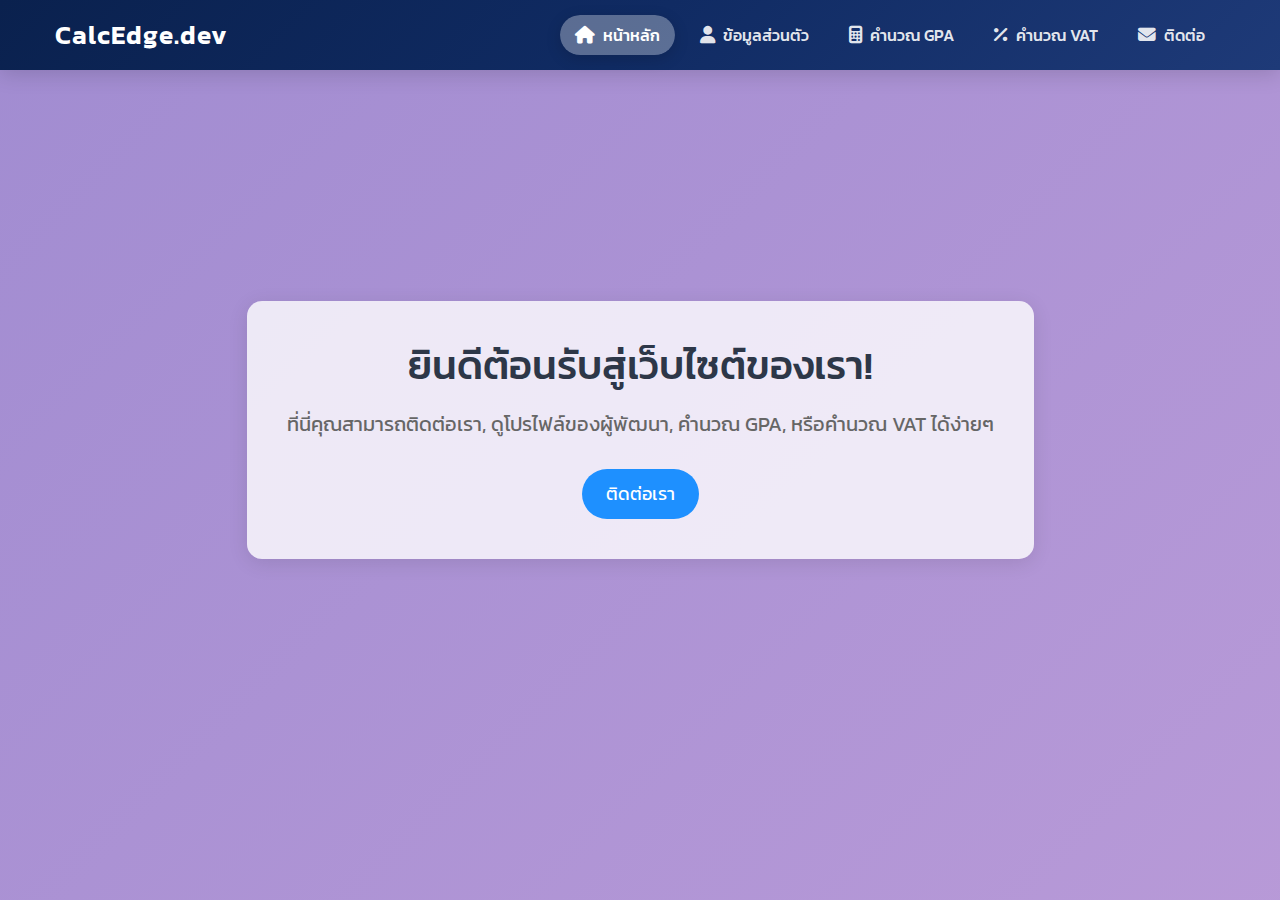
<file: index.html>
<!DOCTYPE html>
<html lang="th">

<head>
  <meta charset="UTF-8">
  <meta name="viewport" content="width=device-width, initial-scale=1.0">
  <title>ยินดีต้อนรับ</title>
  <!-- Bootstrap CSS -->
  <link href="https://cdn.jsdelivr.net/npm/bootstrap@5.3.0-alpha1/dist/css/bootstrap.min.css" rel="stylesheet">
  <!-- Font -->
  <link href="https://fonts.googleapis.com/css2?family=Kanit:wght@300;400;600&display=swap" rel="stylesheet">
  <!-- Font Awesome -->
  <link rel="stylesheet" href="https://cdnjs.cloudflare.com/ajax/libs/font-awesome/6.4.0/css/all.min.css">
  <link rel="stylesheet" href="css/css_index.css">

</head>

<body>
  <nav class="modern-navbar">
    <div class="navbar-container">
      <a href="index.html" class="navbar-brand">CalcEdge.dev</a>

      <button class="hamburger">
        <span class="bar"></span>
        <span class="bar"></span>
        <span class="bar"></span>
      </button>

      <ul class="nav-menu">
        <li class="nav-item">
          <a href="index.html" class="nav-link active">
            <i class="fas fa-home"></i>หน้าหลัก
          </a>
        </li>
        <li class="nav-item">
          <a href="profile.html" class="nav-link">
            <i class="fas fa-user"></i>ข้อมูลส่วนตัว
          </a>
        </li>
        <li class="nav-item">
          <a href="gpa.html" class="nav-link">
            <i class="fas fa-calculator"></i>คำนวณ GPA
          </a>
        </li>
        <li class="nav-item">
          <a href="vat.html" class="nav-link">
            <i class="fas fa-percent"></i>คำนวณ VAT
          </a>
        </li>
        <li class="nav-item">
          <a href="contact.html" class="nav-link">
            <i class="fas fa-envelope"></i>ติดต่อ
          </a>
        </li>
      </ul>
    </div>
  </nav>



  <div class="container d-flex justify-content-center align-items-center" style="min-height: 80vh;">
    <div class="welcome-content text-center">
      <h1>ยินดีต้อนรับสู่เว็บไซต์ของเรา!</h1>
      <p id="welcomeMessage">ที่นี่คุณสามารถติดต่อเรา, ดูโปรไฟล์ของผู้พัฒนา, คำนวณ GPA, หรือคำนวณ VAT ได้ง่ายๆ</p>
      <a href="contact.html" class="btn-main">ติดต่อเรา</a>
    </div>
  </div>
  <p id="loginTimeDisplay"></p>



  <!-- Modal สำหรับแจ้งเตือนทั่วไป -->
  <div class="modal fade" id="alertModal" tabindex="-1" aria-labelledby="alertModalLabel" aria-hidden="true">
    <div class="modal-dialog modal-dialog-centered">
      <div class="modal-content">
        <div class="modal-header">
          <h5 class="modal-title" id="modalTitle">แจ้งเตือน</h5>
          <button type="button" class="btn-close" data-bs-dismiss="modal" aria-label="Close"></button>
        </div>
        <div class="modal-body" id="modalBody">
        </div>
        <div class="modal-footer">
          <button type="button" class="btn btn-secondary" data-bs-dismiss="modal">ปิด</button>
        </div>
      </div>
    </div>
  </div>

  <script src="https://cdn.jsdelivr.net/npm/bootstrap@5.3.0-alpha1/dist/js/bootstrap.bundle.min.js"></script>
  <script>
    // สคริปต์ของ Hamburger Menu
    const hamburger = document.querySelector('.hamburger');
    const navMenu = document.querySelector('.nav-menu');

    hamburger.addEventListener('click', () => {
      hamburger.classList.toggle('active');
      navMenu.classList.toggle('active');
    });

    // ปิดเมนู
    document.querySelectorAll('.nav-link').forEach(link => {
      link.addEventListener('click', () => {
        hamburger.classList.remove('active');
        navMenu.classList.remove('active');
      });
    });
  </script>

</body>

</html>
</file>
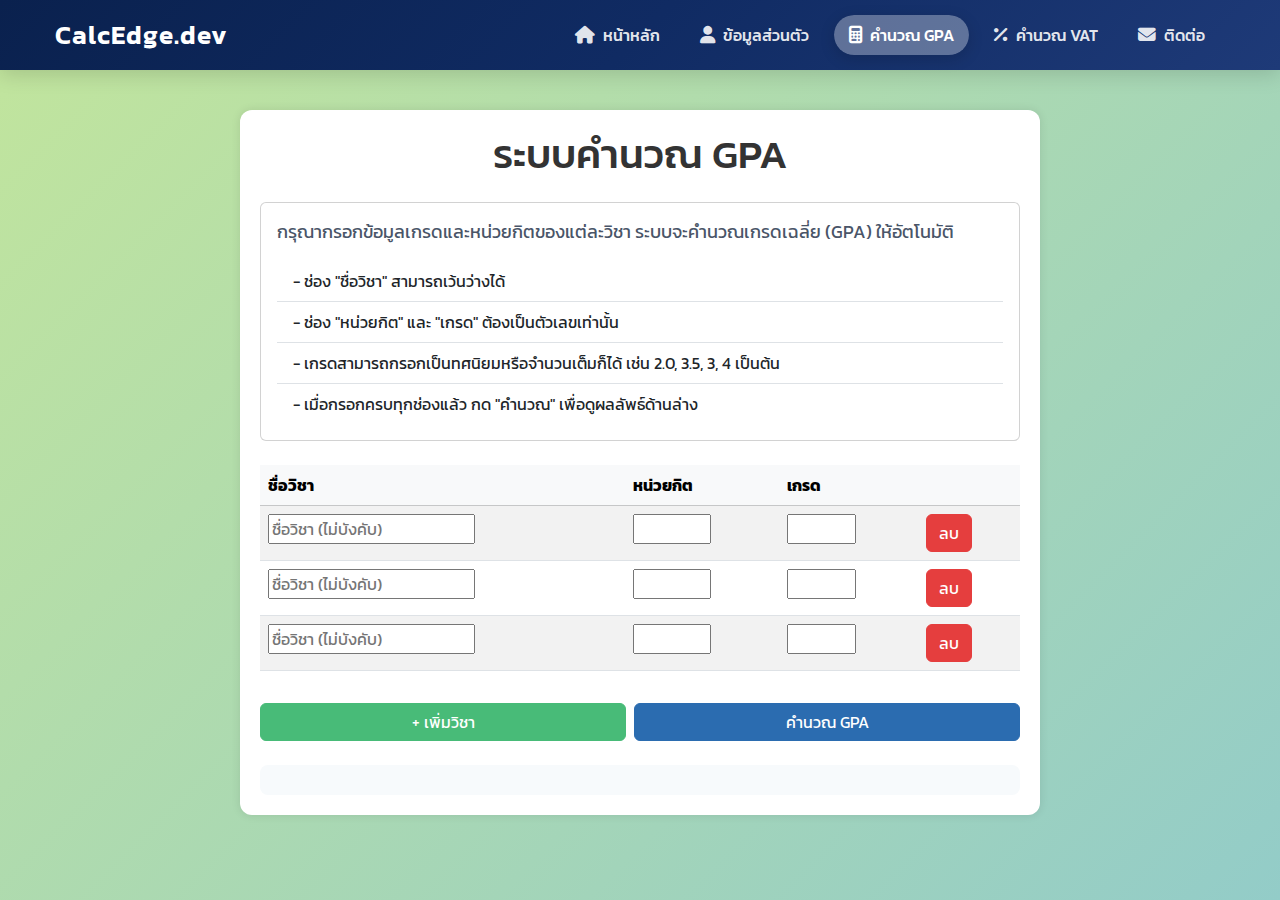
<file: gpa.html>
<!DOCTYPE html>
<html lang="th">
<head>
  <meta charset="UTF-8">
  <meta name="viewport" content="width=device-width, initial-scale=1.0">
  <title>คำนวณ GPA</title>
  <!-- Bootstrap CSS -->
  <link href="https://cdn.jsdelivr.net/npm/bootstrap@5.3.0-alpha1/dist/css/bootstrap.min.css" rel="stylesheet">
  <!-- Font -->
  <link href="https://fonts.googleapis.com/css2?family=Kanit:wght@300;400;600&display=swap" rel="stylesheet">
  <!-- Font Awesome -->
  <link rel="stylesheet" href="https://cdnjs.cloudflare.com/ajax/libs/font-awesome/6.4.0/css/all.min.css">
  <link rel="stylesheet" href="css/css_gpa.css">
</head>
<body>
  <nav class="modern-navbar">
    <div class="navbar-container">
      <a href="index.html" class="navbar-brand">CalcEdge.dev</a>
      
      <button class="hamburger">
        <span class="bar"></span>
        <span class="bar"></span>
        <span class="bar"></span>
      </button>
      
      <ul class="nav-menu">
        <li class="nav-item">
          <a href="index.html" class="nav-link">
            <i class="fas fa-home"></i>หน้าหลัก
          </a>
        </li>
        <li class="nav-item">
          <a href="profile.html" class="nav-link">
            <i class="fas fa-user"></i>ข้อมูลส่วนตัว
          </a>
        </li>
        <li class="nav-item">
          <a href="gpa.html" class="nav-link active">
            <i class="fas fa-calculator"></i>คำนวณ GPA
          </a>
        </li>
        <li class="nav-item">
          <a href="vat.html" class="nav-link">
            <i class="fas fa-percent"></i>คำนวณ VAT
          </a>
        </li>
        <li class="nav-item">
          <a href="contact.html" class="nav-link">
            <i class="fas fa-envelope"></i>ติดต่อ
          </a>
        </li>
      </ul>
    </div>
  </nav>

  <div class="container my-4">
    <div class="container-content">
      <h1 class="text-center mb-4">ระบบคำนวณ GPA</h1>
      
      <div class="card mb-4">
        <div class="card-body">
          <p class="card-text" style="font-size: 1.1em; color: #4a5568;">
            กรุณากรอกข้อมูลเกรดและหน่วยกิตของแต่ละวิชา ระบบจะคำนวณเกรดเฉลี่ย (GPA) ให้อัตโนมัติ
          </p>
          <ul class="list-group list-group-flush">
            <li class="list-group-item">- ช่อง "ชื่อวิชา" สามารถเว้นว่างได้</li>
            <li class="list-group-item">- ช่อง "หน่วยกิต" และ "เกรด" ต้องเป็นตัวเลขเท่านั้น</li>
            <li class="list-group-item">- เกรดสามารถกรอกเป็นทศนิยมหรือจำนวนเต็มก็ได้ เช่น 2.0, 3.5, 3, 4 เป็นต้น</li>
            <li class="list-group-item">- เมื่อกรอกครบทุกช่องแล้ว กด "คำนวณ" เพื่อดูผลลัพธ์ด้านล่าง</li>
          </ul>
        </div>
      </div>

      <form id="gpaForm">
        <div class="table-responsive">
          <table class="table table-striped" id="gradeTable">
            <thead class="table-light">
              <tr>
                <th>ชื่อวิชา</th>
                <th>หน่วยกิต</th>
                <th>เกรด</th>
                <th></th>
              </tr>
            </thead>
            <tbody id="tableBody">
            </tbody>
          </table>
        </div>

        <div class="d-flex gap-2 mt-3">
          <button type="button" id="addRow" class="btn btn-add text-white flex-grow-1">+ เพิ่มวิชา</button>
          <button type="submit" class="btn btn-calculate text-white flex-grow-1">คำนวณ GPA</button>
        </div>
      </form>

      <div id="result" class="mt-4"></div>
    </div>
  </div>
  <script src="https://cdn.jsdelivr.net/npm/bootstrap@5.3.0-alpha1/dist/js/bootstrap.bundle.min.js"></script>
  <script>
    // สคริปต์ของ Hamburger Menu
    const hamburger = document.querySelector('.hamburger');
    const navMenu = document.querySelector('.nav-menu');
    
    hamburger.addEventListener('click', () => {
      hamburger.classList.toggle('active');
      navMenu.classList.toggle('active');
    });
    
    // ปิดเมนู
    document.querySelectorAll('.nav-link').forEach(link => {
      link.addEventListener('click', () => {
        hamburger.classList.remove('active');
        navMenu.classList.remove('active');
      });
    });
  </script>
  <script src="JS/JS_gpa.js"></script>
</body>
</html>
</file>
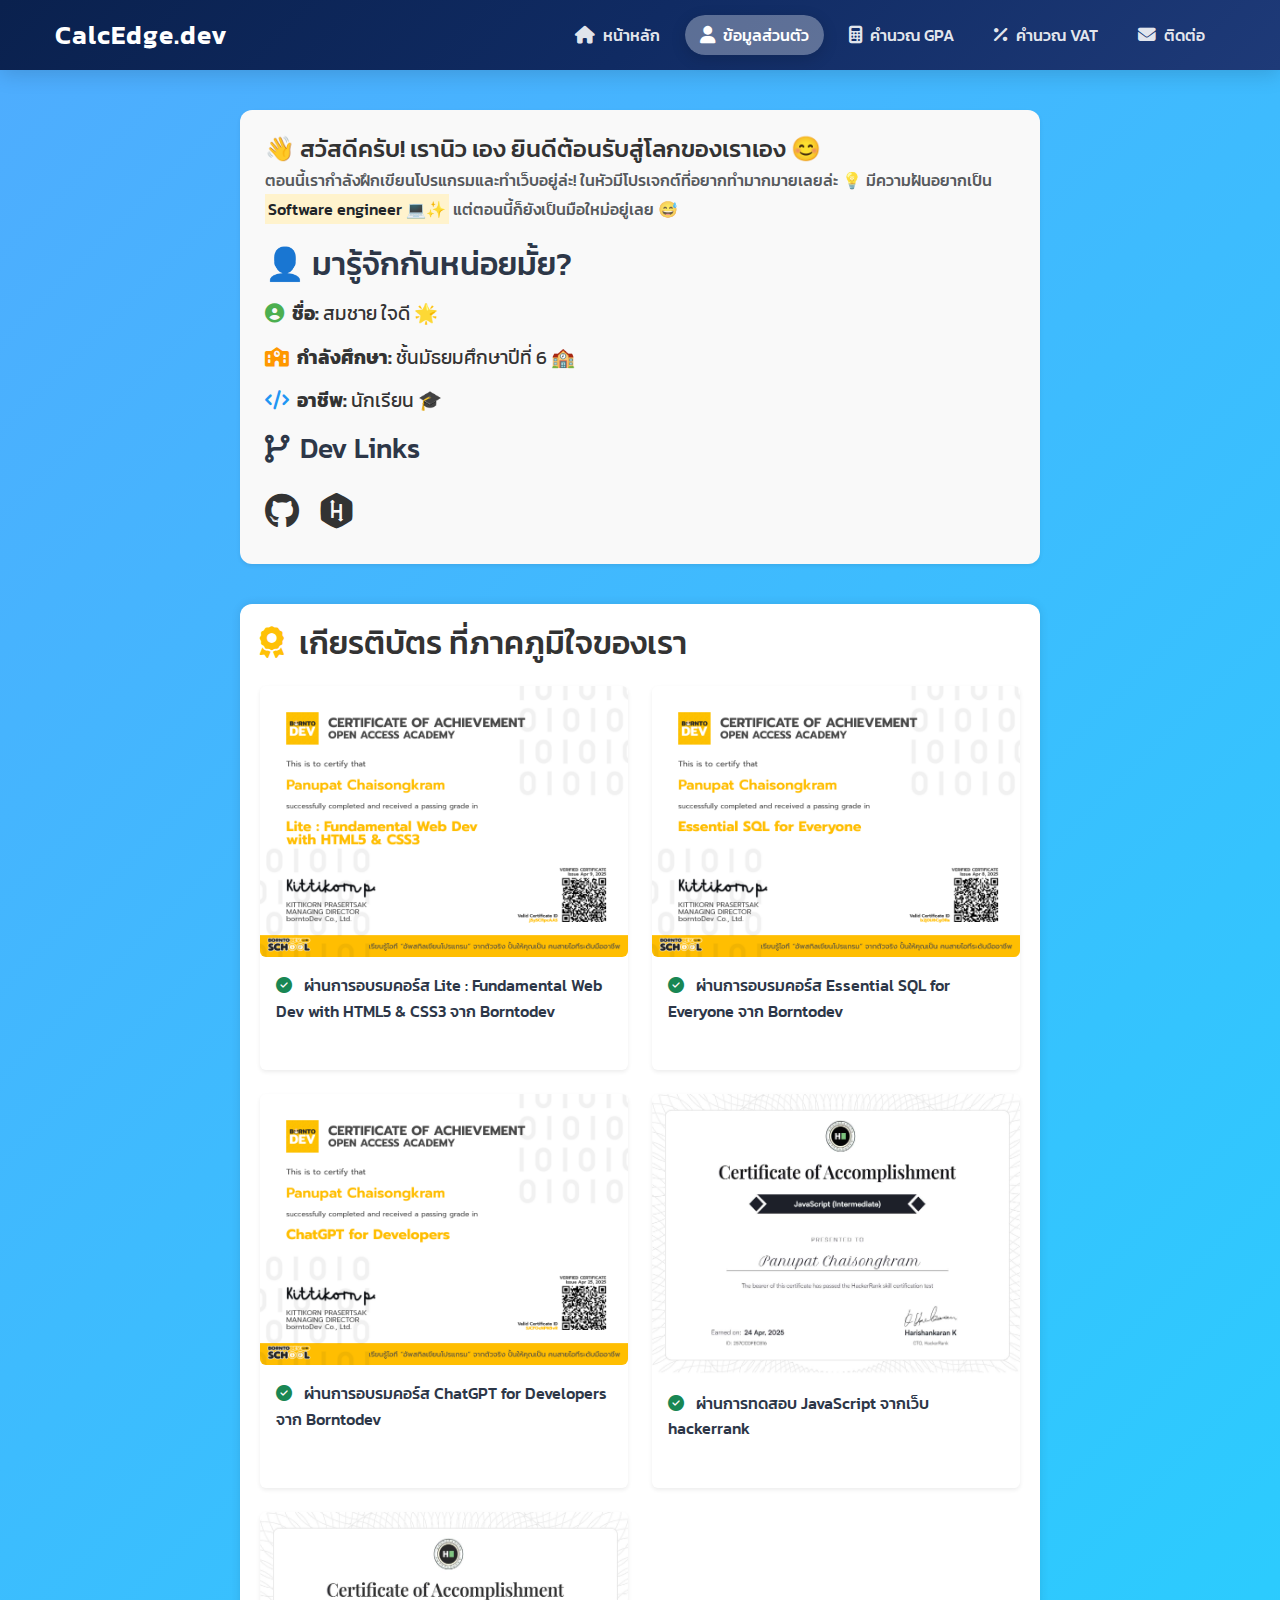
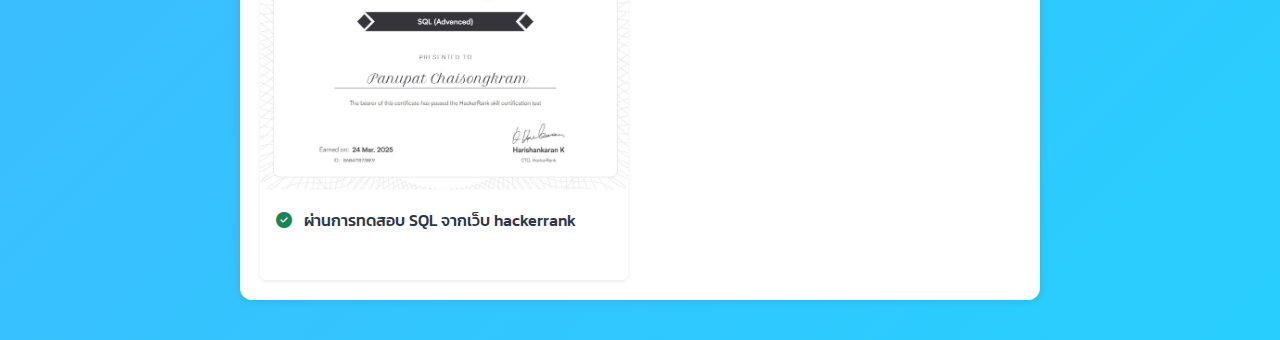
<file: profile.html>
<!DOCTYPE html>
<html lang="th">
<head>
  <meta charset="UTF-8">
  <meta name="viewport" content="width=device-width, initial-scale=1.0">
  <title>ข้อมูลส่วนตัว</title>
  <!-- Bootstrap CSS -->
  <link href="https://cdn.jsdelivr.net/npm/bootstrap@5.3.0-alpha1/dist/css/bootstrap.min.css" rel="stylesheet">
  <!-- Font -->
  <link href="https://fonts.googleapis.com/css2?family=Kanit:wght@300;400;600&display=swap" rel="stylesheet">
  <!-- Font Awesome -->
  <link rel="stylesheet" href="https://cdnjs.cloudflare.com/ajax/libs/font-awesome/6.4.0/css/all.min.css">
  <link rel="stylesheet" href="css/css_profile.css">
</head>
<body>
  <nav class="modern-navbar">
    <div class="navbar-container">
      <a href="index.html" class="navbar-brand">CalcEdge.dev</a>
      
      <button class="hamburger">
        <span class="bar"></span>
        <span class="bar"></span>
        <span class="bar"></span>
      </button>
      
      <ul class="nav-menu">
        <li class="nav-item">
          <a href="index.html" class="nav-link">
            <i class="fas fa-home"></i>หน้าหลัก
          </a>
        </li>
        <li class="nav-item">
          <a href="profile.html" class="nav-link active">
            <i class="fas fa-user"></i>ข้อมูลส่วนตัว
          </a>
        </li>
        <li class="nav-item">
          <a href="gpa.html" class="nav-link">
            <i class="fas fa-calculator"></i>คำนวณ GPA
          </a>
        </li>
        <li class="nav-item">
          <a href="vat.html" class="nav-link">
            <i class="fas fa-percent"></i>คำนวณ VAT
          </a>
        </li>
        <li class="nav-item">
          <a href="contact.html" class="nav-link">
            <i class="fas fa-envelope"></i>ติดต่อ
          </a>
        </li>
      </ul>
    </div>
  </nav>
  <div class="container">
    <div class="container-content personal-info shadow-sm">
      <!-- ทักทาย -->
      <h1 class="mb-4 fs-4">
        👋 สวัสดีครับ! เรานิว เอง ยินดีต้อนรับสู่โลกของเราเอง 😊<br>
        <small class="text-muted fs-6">
          ตอนนี้เรากำลังฝึกเขียนโปรแกรมและทำเว็บอยู่ล่ะ! ในหัวมีโปรเจกต์ที่อยากทำมากมายเลยล่ะ 💡 มีความฝันอยากเป็น 
          <mark>Software engineer 💻✨</mark> 
          แต่ตอนนี้ก็ยังเป็นมือใหม่อยู่เลย 😅
        </small>        
      </h1>
      
        
      <h2 class="section-title mb-3 fs-2">👤 มารู้จักกันหน่อยมั้ย?</h2>
      <ul class="list-unstyled fs-6">
        <li><i class="fas fa-user-circle me-2" style="color: #4CAF50;"></i><strong>ชื่อ:</strong> สมชาย ใจดี <span style="color: #ff6347;">🌟</span></li>
        <li><i class="fas fa-school me-2" style="color: #FF9800;"></i><strong>กำลังศึกษา:</strong> ชั้นมัธยมศึกษาปีที่ 6 <span style="color: #ffcc00;">🏫</span></li>
        <li><i class="fas fa-code me-2" style="color: #2196F3;"></i><strong>อาชีพ:</strong> นักเรียน <span style="color: #00bcd4;">🎓</span></li>
      </ul>
      
      
      <h2 class="section-title fs-3"><i class="fas fa-code-branch fs-3"></i> Dev Links</h2>
      <div class="social-icons">
        <a href="https://github.com/Newkab122" target="_blank" class="icon github">
          <i class="fab fa-github"></i>
        </a>
        <a href="https://www.hackerrank.com/panupatnewkab12" target="_blank" class="icon hackerrank">
          <i class="fab fa-hackerrank"></i>
        </a>
      </div>
    </div>
  </div>
  
   
    <div class="container-content">
      <h2 class="mb-4">
        <i class="fas fa-award me-2 text-warning"></i> เกียรติบัตร ที่ภาคภูมิใจของเรา
      </h2>
      <div class="row g-4">
        <!-- ใบที่ 1 -->
        <div class="col-md-6 certificate-item">
          <div class="card border-0 shadow-sm certificate-card h-100">
            <img src="certicate/cert1btd.png" class="card-img-top rounded" alt="เกียรติบัตร 1" data-bs-toggle="modal" data-bs-target="#certModal" onclick="showCert(this.src)">
            <div class="card-body">
              <p class="card-text">
                <i class="fas fa-check-circle text-success me-2"></i>
                ผ่านการอบรมคอร์ส Lite : Fundamental Web Dev with HTML5 & CSS3 จาก Borntodev
              </p>
            </div>
          </div>
        </div>
    
        <!-- ใบที่ 2 -->
        <div class="col-md-6 certificate-item">
          <div class="card border-0 shadow-sm certificate-card h-100">
            <img src="certicate/cert2btd.png" class="card-img-top rounded" alt="เกียรติบัตร 2" data-bs-toggle="modal" data-bs-target="#certModal" onclick="showCert(this.src)">
            <div class="card-body">
              <p class="card-text">
                <i class="fas fa-check-circle text-success me-2"></i>
                ผ่านการอบรมคอร์ส Essential SQL for Everyone จาก Borntodev
              </p>
            </div>
          </div>
        </div>
    
        <!-- ใบที่ 3 -->
        <div class="col-md-6 certificate-item">
          <div class="card border-0 shadow-sm certificate-card h-100">
            <img src="certicate/cert3btd.png" class="card-img-top rounded" alt="เกียรติบัตร 3" data-bs-toggle="modal" data-bs-target="#certModal" onclick="showCert(this.src)">
            <div class="card-body">
              <p class="card-text">
                <i class="fas fa-check-circle text-success me-2"></i>
                ผ่านการอบรมคอร์ส ChatGPT for Developers จาก Borntodev
              </p>
            </div>
          </div>
        </div>
        <!-- ใบที่ 4 -->
        <div class="col-md-6 certificate-item">
          <div class="card border-0 shadow-sm certificate-card h-100">
            <img src="certicate/cert1.jpg" class="card-img-top rounded" alt="เกียรติบัตร 3" data-bs-toggle="modal" data-bs-target="#certModal" onclick="showCert(this.src)">
            <div class="card-body">
              <p class="card-text">
                <i class="fas fa-check-circle text-success me-2"></i>
                ผ่านการทดสอบ JavaScript จากเว็บ hackerrank
              </p>
            </div>
          </div>
        </div>
        <!-- ใบที่ 5 -->
        <div class="col-md-6 certificate-item">
          <div class="card border-0 shadow-sm certificate-card h-100">
            <img src="certicate/cert2.jpg" class="card-img-top rounded" alt="เกียรติบัตร 3" data-bs-toggle="modal" data-bs-target="#certModal" onclick="showCert(this.src)">
            <div class="card-body">
              <p class="card-text">
                <i class="fas fa-check-circle text-success me-2"></i>
                ผ่านการทดสอบ SQL จากเว็บ hackerrank
              </p>
            </div>
          </div>
        </div>
      </div>
    </div>
  
  <!-- Modal สำหรับดูรูปใหญ่ -->
  <div class="modal fade" id="certModal" tabindex="-1" aria-labelledby="certModalLabel" aria-hidden="true">
    <div class="modal-dialog modal-dialog-centered modal-lg">
      <div class="modal-content">
        <div class="modal-header">
          <h5 class="modal-title" id="certModalLabel">เกียรติบัตร</h5>
          <button type="button" class="btn-close" data-bs-dismiss="modal" aria-label="Close"></button>
        </div>
        <div class="modal-body text-center">
          <img id="modalImg" class="img-fluid" alt="เกียรติบัตร">
        </div>
      </div>
    </div>
  </div>
  
  <!-- Bootstrap JS Bundle with Popper -->
  <script src="https://cdn.jsdelivr.net/npm/bootstrap@5.3.0-alpha1/dist/js/bootstrap.bundle.min.js"></script>
  <script>
    // สคริปต์ของ Hamburger Menu
    const hamburger = document.querySelector('.hamburger');
    const navMenu = document.querySelector('.nav-menu');
    
    hamburger.addEventListener('click', () => {
      hamburger.classList.toggle('active');
      navMenu.classList.toggle('active');
    });
    
    // ปิดเมนู
    document.querySelectorAll('.nav-link').forEach(link => {
      link.addEventListener('click', () => {
        hamburger.classList.remove('active');
        navMenu.classList.remove('active');
      });
    });
  </script>
  <script>
    function showCert(src) {
      document.getElementById("modalImg").src = src;
    }
    
    document.addEventListener('keydown', function(event) {
      if (event.key === 'Escape') {
        const modal = bootstrap.Modal.getInstance(document.getElementById('certModal'));
        if (modal) modal.hide();
      }
    });
  </script>
</body>
</html>
</file>
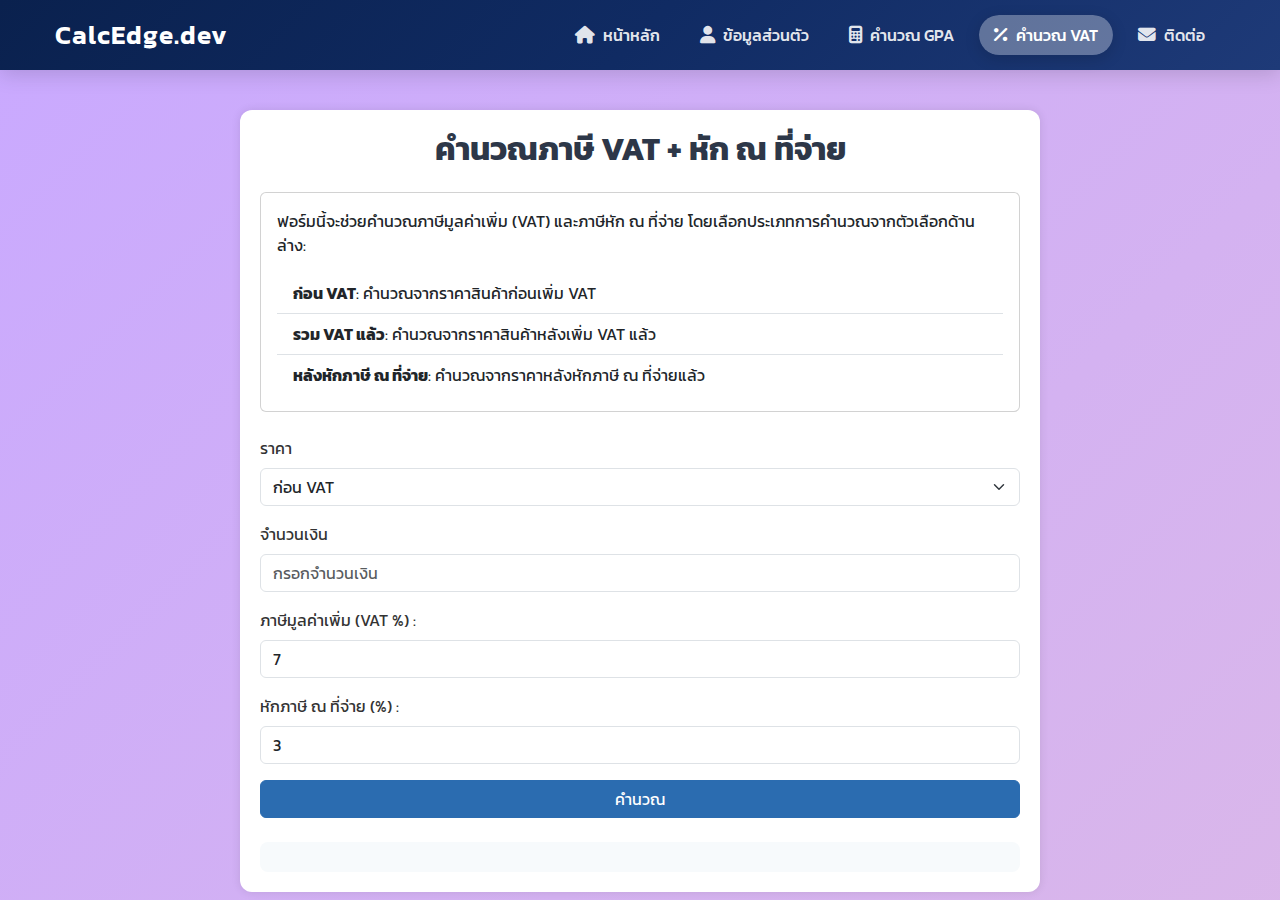
<file: vat.html>
<!DOCTYPE html>
<html lang="th">
<head>
  <meta charset="UTF-8">
  <meta name="viewport" content="width=device-width, initial-scale=1.0">
  <title>คำนวณ VAT และภาษีหัก ณ ที่จ่าย</title>
  <!-- Bootstrap CSS -->
  <link href="https://cdn.jsdelivr.net/npm/bootstrap@5.3.0-alpha1/dist/css/bootstrap.min.css" rel="stylesheet">
  <!-- Font -->
  <link href="https://fonts.googleapis.com/css2?family=Kanit:wght@300;400;600&display=swap" rel="stylesheet">
  <!-- Font Awesome -->
  <link rel="stylesheet" href="https://cdnjs.cloudflare.com/ajax/libs/font-awesome/6.4.0/css/all.min.css">
  <link rel="stylesheet" href="css/css_vat.css">
</head>
<body>
  <nav class="modern-navbar">
    <div class="navbar-container">
      <a href="index.html" class="navbar-brand">CalcEdge.dev</a>
      
      <button class="hamburger">
        <span class="bar"></span>
        <span class="bar"></span>
        <span class="bar"></span>
      </button>
      
      <ul class="nav-menu">
        <li class="nav-item">
          <a href="index.html" class="nav-link">
            <i class="fas fa-home"></i>หน้าหลัก
          </a>
        </li>
        <li class="nav-item">
          <a href="profile.html" class="nav-link">
            <i class="fas fa-user"></i>ข้อมูลส่วนตัว
          </a>
        </li>
        <li class="nav-item">
          <a href="gpa.html" class="nav-link">
            <i class="fas fa-calculator"></i>คำนวณ GPA
          </a>
        </li>
        <li class="nav-item">
          <a href="vat.html" class="nav-link active">
            <i class="fas fa-percent"></i>คำนวณ VAT
          </a>
        </li>
        <li class="nav-item">
          <a href="contact.html" class="nav-link">
            <i class="fas fa-envelope"></i>ติดต่อ
          </a>
        </li>
      </ul>
    </div>
  </nav>

  <div class="container my-4">
    <div class="container-content">
      <h1 class="page-title">คำนวณภาษี VAT + หัก ณ ที่จ่าย</h1>
      <!-- คำอธิบาย -->
      <div class="card mb-4">
        <div class="card-body">
          <p>
            ฟอร์มนี้จะช่วยคำนวณภาษีมูลค่าเพิ่ม (VAT) และภาษีหัก ณ ที่จ่าย โดยเลือกประเภทการคำนวณจากตัวเลือกด้านล่าง:
          </p>
          <ul class="list-group list-group-flush">
            <li class="list-group-item"><strong>ก่อน VAT</strong>: คำนวณจากราคาสินค้าก่อนเพิ่ม VAT</li>
            <li class="list-group-item"><strong>รวม VAT แล้ว</strong>: คำนวณจากราคาสินค้าหลังเพิ่ม VAT แล้ว</li>
            <li class="list-group-item"><strong>หลังหักภาษี ณ ที่จ่าย</strong>: คำนวณจากราคาหลังหักภาษี ณ ที่จ่ายแล้ว</li>
          </ul>
        </div>
      </div>

      <form>
        <div class="mb-3">
          <label for="mode" class="form-label">ราคา</label>
          <select id="mode" class="form-select">
            <option value="exclude">ก่อน VAT</option>
            <option value="include">รวม VAT แล้ว</option>
            <option value="net">หลังหักภาษี ณ ที่จ่าย</option>
          </select>
        </div>

        <div class="mb-3">
          <label for="amount" class="form-label">จำนวนเงิน</label>
          <input type="text" class="form-control" id="amount" placeholder="กรอกจำนวนเงิน" required oninput="formatAmount()">
        </div>

        <div class="mb-3">
          <label for="vat" class="form-label">ภาษีมูลค่าเพิ่ม (VAT %) :</label>
          <input type="number" class="form-control" id="vat" placeholder="ใส่ VAT เช่น 7" value="7" required>
        </div>

        <div class="mb-3">
          <label for="withholding" class="form-label">หักภาษี ณ ที่จ่าย (%) :</label>
          <input type="number" class="form-control" id="withholding" placeholder="เช่น 3" value="3">
        </div>

        <button type="button" class="btn btn-primary w-100" onclick="calculate()">คำนวณ</button>
      </form>

      <div id="result" class="mt-4"></div>
    </div>
  </div>

  <script src="https://cdn.jsdelivr.net/npm/bootstrap@5.3.0-alpha1/dist/js/bootstrap.bundle.min.js"></script>
  <script>
    // สคริปต์ของ Hamburger Menu
    const hamburger = document.querySelector('.hamburger');
    const navMenu = document.querySelector('.nav-menu');
    
    hamburger.addEventListener('click', () => {
      hamburger.classList.toggle('active');
      navMenu.classList.toggle('active');
    });
    // ปิดเมนู
    document.querySelectorAll('.nav-link').forEach(link => {
      link.addEventListener('click', () => {
        hamburger.classList.remove('active');
        navMenu.classList.remove('active');
      });
    });
  </script>
  <script src="JS/JS_vat.js"></script>
</body>
</html>
</file>
<file: css/css_index.css>
/* ================= Global Styles ================= */
body {
  font-family: "Kanit", sans-serif;
  background: linear-gradient(135deg, #a18cd1, #fbc2eb);
  background-size: 400% 400%;
  min-height: 100vh;
  color: #333;
  animation: fluidBackground 5s ease-in-out infinite;
}

/* ================= keyframes ================= */
@keyframes fluidBackground {
  0% {
    background-position: 0% 50%;
  }
  25% {
    background-position: 50% 50%;
  }
  50% {
    background-position: 100% 50%;
  }
  75% {
    background-position: 50% 50%;
  }
  100% {
    background-position: 0% 50%;
  }
}

/* ================= Navbar ================= */
.modern-navbar {
  background: linear-gradient(135deg, #0a214e, #102b63, #1e3a78);
  padding: 15px 0;
  transition: all 0.4s ease;
  box-shadow: 0 4px 20px rgba(0, 0, 0, 0.15);
}

.navbar-container {
  max-width: 1200px;
  margin: 0 auto;
  padding: 0 15px;
  display: flex;
  justify-content: space-between;
  align-items: center;
}

.navbar-brand {
  font-weight: 600;
  font-size: 1.6rem;
  color: white !important;
  letter-spacing: 1px;
}

.nav-menu {
  display: flex;
  list-style: none;
  margin: 0;
  padding: 0;
  transition: all 0.4s ease;
}

.nav-item {
  padding: 0 5px;
}

.nav-link {
  display: flex;
  align-items: center;
  color: rgba(255, 255, 255, 0.9) !important;
  font-weight: 500;
  padding: 8px 15px !important;
  border-radius: 40px;
  position: relative;
  overflow: hidden;
  transition: all 0.4s ease;
  text-decoration: none;
  z-index: 1;
}

.nav-link i {
  margin-right: 8px;
  font-size: 1.1rem;
}

.nav-link::before {
  content: "";
  position: absolute;
  top: 0;
  left: 0;
  width: 100%;
  height: 100%;
  background: rgba(255, 255, 255, 0.1);
  border-radius: 40px;
  transform: scale(0);
  transition: all 0.4s cubic-bezier(0.175, 0.885, 0.32, 1.275);
  z-index: -1;
}

.nav-link:hover {
  color: white !important;
  transform: translateY(-3px);
}

.nav-link:hover::before {
  transform: scale(1);
}

.nav-link.active {
  background: rgba(255, 255, 255, 0.15);
  color: white !important;
  box-shadow: 0 4px 15px rgba(0, 0, 0, 0.15);
}

.nav-link.active::before {
  transform: scale(1);
  background: rgba(255, 255, 255, 0.2);
}

/* ================= Hamburger Menu ================= */
.hamburger {
  display: none;
  background: none;
  border: none;
  cursor: pointer;
  padding: 10px;
  z-index: 1000;
}
.hamburger .bar {
  display: block;
  width: 25px;
  height: 3px;
  background: white;
  margin: 5px auto;
  transition: all 0.4s ease;
  border-radius: 3px;
}
.hamburger.active .bar:nth-child(1) {
  transform: translateY(8px) rotate(45deg);
}
.hamburger.active .bar:nth-child(2) {
  opacity: 0;
}
.hamburger.active .bar:nth-child(3) {
  transform: translateY(-8px) rotate(-45deg);
}

/* ================= Responsive Styles ================= */
@media (max-width: 992px) {
  .hamburger {
    display: block;
  }

  .nav-menu {
    position: fixed;
    top: -100%;
    left: 0;
    width: 100%;
    padding: 80px 40px 30px;
    background: linear-gradient(135deg, #0a214e, #102b63, #1e3a78);
    flex-direction: column;
    gap: 15px;
    transition: all 0.5s ease;
    box-shadow: 0 10px 20px rgba(0, 0, 0, 0.2);
    z-index: 100;
  }

  .nav-menu.active {
    top: 0;
  }

  .nav-link {
    font-size: 1.2rem;
    padding: 12px !important;
  }
}

/* ================= Layout / Content ================= */
.welcome-content {
  background-color: rgba(255, 255, 255, 0.8);
  padding: 40px;
  border-radius: 15px;
  box-shadow: 0 4px 20px rgba(0, 0, 0, 0.1);
  animation: fadeIn 1s ease-in-out;
}

.welcome-content h1 {
  font-size: 2.5rem;
  color: #2d3748;
  margin-bottom: 20px;
}

.welcome-content p {
  font-size: 1.25rem;
  color: #666;
  margin-bottom: 30px;
}

.btn-main {
  background-color: #1e90ff;
  color: white;
  padding: 12px 24px;
  text-decoration: none;
  font-size: 1.1rem;
  border-radius: 50px;
  transition: all 0.3s;
  text-transform: uppercase;
  display: inline-block;
}
.btn-main:hover {
  background-color: #00bfff;
  transform: scale(1.05);
  color: white;
  text-decoration: none;
}

@keyframes fadeIn {
  from {
    opacity: 0;
    transform: translateY(30px);
  }
  to {
    opacity: 1;
    transform: translateY(0);
  }
}

@media (max-width: 768px) {
  .welcome-content {
    padding: 25px;
  }
  .welcome-content h1 {
    font-size: 2rem;
  }
}
.user-info {
  display: flex;
  align-items: right;
  padding: 0 15px;
  color: #fff;
}

.user-dropdown {
  position: relative;
  display: inline-block;
}

.user-dropdown-content {
  display: none;
  position: absolute;
  right: 0;
  background-color: #fff;
  min-width: 160px;
  box-shadow: 0 8px 16px rgba(0, 0, 0, 0.1);
  z-index: 1;
  border-radius: 8px;
  overflow: hidden;
}

.user-dropdown:hover .user-dropdown-content {
  display: block;
}

.user-dropdown-item {
  padding: 12px 16px;
  display: block;
  color: #333;
  text-decoration: none;
  transition: background-color 0.3s;
}

.user-dropdown-item:hover {
  background-color: #f5f5f5;
}

.logout-item {
  border-top: 1px solid #eee;
  color: #e74c3c;
}

/* Animation for welcome message */
.welcome-content {
  animation: fadeUp 0.8s ease-out;
}

@keyframes fadeUp {
  from {
    opacity: 0;
    transform: translateY(20px);
  }
  to {
    opacity: 1;
    transform: translateY(0);
  }
}

/* Login button styling */
.login-btn {
  background-color: #3498db;
  color: white;
  padding: 8px 16px;
  border-radius: 4px;
  text-decoration: none;
  transition: all 0.3s;
}

.login-btn:hover {
  background-color: #2980b9;
  transform: translateY(-2px);
  color: white;
}
#loginTimeDisplay {
  text-align: center;
  padding: 10px;
  background-color: #f8f9fa;
  border-radius: 5px;
  margin: 20px auto;
  max-width: 300px;
  font-size: 14px;
  color: #6c757d;
  display: none;
}
</file>
<file: css/css_gpa.css>
/* ================= Global Styles ================= */
body {
  font-family: "Kanit", sans-serif;
  background: linear-gradient(135deg, #c2e59c, #64b3f4, #fddb92, #a1ffce);
  background-size: 600% 600%;
  min-height: 100vh;
  color: #333;
  animation: backgroundAnimation 5s ease-in-out infinite;
}

/* ================= keyframes ================= */
@keyframes backgroundAnimation {
  0% {
    background-position: 0% 50%;
  }
  20% {
    background-position: 25% 25%;
  }
  40% {
    background-position: 50% 75%;
  }
  60% {
    background-position: 75% 25%;
  }
  80% {
    background-position: 100% 75%;
  }
  100% {
    background-position: 0% 50%;
  }
}

/* ================= Layout / Content ================= */
.container-content {
  max-width: 800px;
  margin: 40px auto;
  padding: 20px;
  background: white;
  border-radius: 12px;
  box-shadow: 0 0 10px rgba(0, 0, 0, 0.1);
  animation: fadeIn 0.6s ease-in;
}
@keyframes fadeIn {
  from {
    opacity: 0;
    transform: translateY(30px);
  }
  to {
    opacity: 1;
    transform: translateY(0);
  }
}
.btn-add {
  background-color: #48bb78;
  border-color: #48bb78;
}
.btn-add:hover {
  background-color: #38a169;
  border-color: #38a169;
}
.btn-calculate {
  background-color: #2b6cb0;
  border-color: #2b6cb0;
}
.btn-calculate:hover {
  background-color: #2c5282;
  border-color: #2c5282;
}
.btn-remove {
  background-color: #e53e3e;
  border-color: #e53e3e;
}
.btn-remove:hover {
  background-color: #c53030;
  border-color: #c53030;
}
#result {
  margin-top: 30px;
  padding: 15px;
  border-radius: 8px;
  background-color: #f7fafc;
}

/* ================= Navbar ================= */
.modern-navbar {
  background: linear-gradient(
    135deg,
    #0a214e,
    #102b63,
    #1e3a78
  ); /* เปลี่ยนเป็นเฉดสีน้ำเงินเข้ม */
  padding: 15px 0;
  transition: all 0.4s ease;
  box-shadow: 0 4px 20px rgba(0, 0, 0, 0.15);
}

.navbar-brand {
  font-weight: 600;
  font-size: 1.6rem;
  color: white !important;
  letter-spacing: 1px;
}

.navbar-container {
  max-width: 1200px;
  margin: 0 auto;
  padding: 0 15px;
  display: flex;
  justify-content: space-between;
  align-items: center;
}

.nav-menu {
  display: flex;
  list-style: none;
  margin: 0;
  padding: 0;
  transition: all 0.4s ease;
}

.nav-item {
  padding: 0 5px;
}

.nav-link {
  display: flex;
  align-items: center;
  color: rgba(255, 255, 255, 0.9) !important;
  font-weight: 500;
  padding: 8px 15px !important;
  border-radius: 40px;
  position: relative;
  overflow: hidden;
  transition: all 0.4s ease;
  text-decoration: none;
  z-index: 1;
}

.nav-link i {
  margin-right: 8px;
  font-size: 1.1rem;
}

.nav-link::before {
  content: "";
  position: absolute;
  top: 0;
  left: 0;
  width: 100%;
  height: 100%;
  background: rgba(255, 255, 255, 0.1);
  border-radius: 40px;
  transform: scale(0);
  transition: all 0.4s cubic-bezier(0.175, 0.885, 0.32, 1.275);
  z-index: -1;
}

.nav-link:hover {
  color: white !important;
  transform: translateY(-3px);
}

.nav-link:hover::before {
  transform: scale(1);
}

.nav-link.active {
  background: rgba(255, 255, 255, 0.15);
  color: white !important;
  box-shadow: 0 4px 15px rgba(0, 0, 0, 0.15);
}

.nav-link.active::before {
  transform: scale(1);
  background: rgba(255, 255, 255, 0.2);
}

/* ================= Hamburger Menu ================= */
.hamburger {
  display: none;
  background: none;
  border: none;
  cursor: pointer;
  padding: 10px;
  z-index: 1000;
}

.hamburger .bar {
  display: block;
  width: 25px;
  height: 3px;
  background: white;
  margin: 5px auto;
  transition: all 0.4s ease;
  border-radius: 3px;
}

/* ================= Responsive Styles ================= */
@media (max-width: 992px) {
  .hamburger {
    display: block;
  }

  .hamburger.active .bar:nth-child(1) {
    transform: translateY(8px) rotate(45deg);
  }

  .hamburger.active .bar:nth-child(2) {
    opacity: 0;
  }

  .hamburger.active .bar:nth-child(3) {
    transform: translateY(-8px) rotate(-45deg);
  }

  .nav-menu {
    position: fixed;
    top: -100%;
    left: 0;
    width: 100%;
    padding: 80px 40px 30px;
    background: linear-gradient(
      135deg,
      #0a214e,
      #102b63,
      #1e3a78
    ); /* เปลี่ยนเป็นเฉดสีน้ำเงินเข้มเช่นเดียวกับ navbar หลัก */
    flex-direction: column;
    gap: 15px;
    transition: all 0.5s ease;
    box-shadow: 0 10px 20px rgba(0, 0, 0, 0.2);
    z-index: 100;
  }

  .nav-menu.active {
    top: 0;
  }

  .nav-link {
    font-size: 1.2rem;
    padding: 12px !important;
  }
}
</file>
<file: css/css_profile.css>
/* ================= Global Styles ================= */
body {
  font-family: "Kanit", sans-serif;
  background: linear-gradient(135deg, #4facfe, #00f2fe, #2a7fff, #00d2d2);
  background-size: 600% 600%;
  min-height: 100vh;
  color: #333;
  animation: backgroundAnimation 5s ease-in-out infinite;
}

/* ================= keyframes ================= */
@keyframes backgroundAnimation {
  0% {
    background-position: 0% 50%;
  }
  20% {
    background-position: 25% 25%;
  }
  40% {
    background-position: 50% 75%;
  }
  60% {
    background-position: 75% 25%;
  }
  80% {
    background-position: 100% 75%;
  }
  100% {
    background-position: 0% 50%;
  }
}

/* ================= Navbar ================= */
.modern-navbar {
  background: linear-gradient(135deg, #0a214e, #102b63, #1e3a78);
  padding: 15px 0;
  transition: all 0.4s ease;
  box-shadow: 0 4px 20px rgba(0, 0, 0, 0.15);
}

.navbar-container {
  max-width: 1200px;
  margin: 0 auto;
  padding: 0 15px;
  display: flex;
  justify-content: space-between;
  align-items: center;
}

.navbar-brand {
  font-weight: 600;
  font-size: 1.6rem;
  color: white !important;
  letter-spacing: 1px;
}

.nav-menu {
  display: flex;
  list-style: none;
  margin: 0;
  padding: 0;
  transition: all 0.4s ease;
}

.nav-item {
  padding: 0 5px;
}

.nav-link {
  display: flex;
  align-items: center;
  color: rgba(255, 255, 255, 0.9) !important;
  font-weight: 500;
  padding: 8px 15px !important;
  border-radius: 40px;
  position: relative;
  overflow: hidden;
  transition: all 0.4s ease;
  text-decoration: none;
  z-index: 1;
}

.nav-link i {
  margin-right: 8px;
  font-size: 1.1rem;
}

.nav-link::before {
  content: "";
  position: absolute;
  top: 0;
  left: 0;
  width: 100%;
  height: 100%;
  background: rgba(255, 255, 255, 0.1);
  border-radius: 40px;
  transform: scale(0);
  transition: all 0.4s cubic-bezier(0.175, 0.885, 0.32, 1.275);
  z-index: -1;
}

.nav-link:hover {
  color: white !important;
  transform: translateY(-3px);
}

.nav-link:hover::before {
  transform: scale(1);
}

.nav-link.active {
  background: rgba(255, 255, 255, 0.15);
  color: white !important;
  box-shadow: 0 4px 15px rgba(0, 0, 0, 0.15);
}

.nav-link.active::before {
  transform: scale(1);
  background: rgba(255, 255, 255, 0.2);
}

/* ================= Hamburger Menu ================= */
.hamburger {
  display: none;
  background: none;
  border: none;
  cursor: pointer;
  padding: 10px;
  z-index: 1000;
}

.hamburger .bar {
  display: block;
  width: 25px;
  height: 3px;
  background: white;
  margin: 5px auto;
  transition: all 0.4s ease;
  border-radius: 3px;
}

/* ================= Responsive Styles ================= */
@media (max-width: 992px) {
  .hamburger {
    display: block;
  }

  .hamburger.active .bar:nth-child(1) {
    transform: translateY(8px) rotate(45deg);
  }

  .hamburger.active .bar:nth-child(2) {
    opacity: 0;
  }

  .hamburger.active .bar:nth-child(3) {
    transform: translateY(-8px) rotate(-45deg);
  }

  .nav-menu {
    position: fixed;
    top: -100%;
    left: 0;
    width: 100%;
    padding: 80px 40px 30px;
    background: linear-gradient(135deg, #0a214e, #102b63, #1e3a78);
    flex-direction: column;
    gap: 15px;
    transition: all 0.5s ease;
    box-shadow: 0 10px 20px rgba(0, 0, 0, 0.2);
    z-index: 100;
  }

  .nav-menu.active {
    top: 0;
  }

  .nav-link {
    font-size: 1.2rem;
    padding: 12px !important;
  }
}

/* ================= Layout / Content ================= */
.container-content {
  max-width: 800px;
  margin: 40px auto;
  padding: 20px;
  background: white;
  border-radius: 12px;
  box-shadow: 0 0 10px rgba(0, 0, 0, 0.1);
  animation: fadeIn 0.6s ease-in;
}

@keyframes fadeIn {
  from {
    opacity: 0;
    transform: translateY(30px);
  }
  to {
    opacity: 1;
    transform: translateY(0);
  }
}

.certificate-card {
  margin-bottom: 30px;
  transition: transform 0.3s ease, box-shadow 0.3s ease;
  cursor: pointer;
}

.certificate-card:hover {
  transform: scale(1.02);
  box-shadow: 0 10px 25px rgba(0, 0, 0, 0.15);
}

.certificate {
  width: 75%;
  height: auto;
  border-radius: 12px;
  box-shadow: 0 4px 10px rgba(0, 0, 0, 0.2);
  cursor: pointer;
  transition: transform 0.3s ease, box-shadow 0.3s ease;
}

.certificate:hover {
  transform: scale(1.05);
  box-shadow: 0 8px 16px rgba(0, 0, 0, 0.3);
}

.caption {
  margin-top: 12px;
  font-size: 1em;
  color: #2d3748;
  font-weight: 500;
}

.modal-dialog {
  max-width: 800px;
}

.certificate-item {
  animation: fadeIn 0.6s ease-in both;
}
.certificate-item:nth-child(1) {
  animation-delay: 0.5s;
}
.certificate-item:nth-child(2) {
  animation-delay: 1s;
}
.certificate-item:nth-child(3) {
  animation-delay: 1.5s;
}
.certificate-item:nth-child(4) {
  animation-delay: 2s;
}
.certificate-item:nth-child(5) {
  animation-delay: 2.5s;
}

/* Extra styling */
.container-content ul {
  list-style: none;
  padding: 0;
}

.container-content ul li {
  font-size: 1.2em;
  margin-bottom: 15px;
}

.section-title {
  font-size: 1.8rem;
  margin-bottom: 20px;
  color: #2d3748;
  display: flex;
  align-items: center;
  gap: 10px;
}

.social-icons {
  display: flex;
  gap: 20px;
  margin-top: 10px;
}

.icon {
  font-size: 2.2rem;
  color: #333;
  transition: transform 0.3s ease, color 0.3s ease;
}

.icon.github:hover {
  color: #6e5494;
  transform: scale(1.2);
}

.icon.hackerrank:hover {
  color: #2ec866;
  transform: scale(1.2);
}

.personal-info {
  background-color: #f9f9f9;
  padding: 25px;
  border-radius: 12px;
  transition: box-shadow 0.3s ease;
}

.personal-info:hover {
  box-shadow: 0 6px 20px rgba(0, 0, 0, 0.1);
}

.card-text {
  font-size: 1rem;
  color: #2d3748;
  font-weight: 500;
  line-height: 1.6;
}

@media (max-width: 768px) {
  .container-content {
    margin: 20px 10px;
  }

  .nav-link {
    transition: background-color 0.2s ease;
  }

  .nav-link:hover {
    transform: none;
    box-shadow: none;
    background: #4a5568;
  }

  .nav-link::before {
    display: none;
  }
}
</file>
<file: css/css_vat.css>
/* ================= Global Styles ================= */
body {
  font-family: "Kanit", sans-serif;
  background: linear-gradient(135deg, #c9a9ff, #eac4d5, #d3bccc, #f3d1f4);
  background-size: 600% 600%;
  min-height: 100vh;
  color: #333;
  animation: backgroundAnimation 5s ease-in-out infinite;
}

/* ================= keyframes ================= */
@keyframes backgroundAnimation {
  0% {
    background-position: 0% 50%;
  }
  20% {
    background-position: 25% 25%;
  }
  40% {
    background-position: 50% 75%;
  }
  60% {
    background-position: 75% 25%;
  }
  80% {
    background-position: 100% 75%;
  }
  100% {
    background-position: 0% 50%;
  }
}

/* ================= Layout / Content ================= */
.container-content {
  max-width: 800px;
  margin: 40px auto;
  padding: 20px;
  background: white;
  border-radius: 12px;
  box-shadow: 0 0 10px rgba(0, 0, 0, 0.1);
  animation: fadeIn 0.6s ease-in;
}
.page-title {
  margin: 0;
  padding: 0;
  text-align: center;
  font-size: 2rem;
  font-weight: bold;
  color: #2d3748;
  margin-bottom: 1.5rem;
}

@keyframes fadeIn {
  from {
    opacity: 0;
    transform: translateY(30px);
  }
  to {
    opacity: 1;
    transform: translateY(0);
  }
}
.form-control,
.form-select {
  margin-bottom: 1rem;
}
.btn-primary {
  background-color: #2b6cb0;
  border-color: #2b6cb0;
  transition: all 0.3s;
}
.btn-primary:hover {
  background-color: #2c5282;
  border-color: #2c5282;
  transform: scale(1.05);
}
#result {
  margin-top: 30px;
  padding: 15px;
  border-radius: 8px;
  background-color: #f7fafc;
}

/* ================= Navbar ================= */
.modern-navbar {
  background: linear-gradient(
    135deg,
    #0a214e,
    #102b63,
    #1e3a78
  ); /* เปลี่ยนเป็นเฉดสีน้ำเงินเข้ม */
  padding: 15px 0;
  transition: all 0.4s ease;
  box-shadow: 0 4px 20px rgba(0, 0, 0, 0.15);
}

.navbar-brand {
  font-weight: 600;
  font-size: 1.6rem;
  color: white !important;
  letter-spacing: 1px;
}

.navbar-container {
  max-width: 1200px;
  margin: 0 auto;
  padding: 0 15px;
  display: flex;
  justify-content: space-between;
  align-items: center;
}

.nav-menu {
  display: flex;
  list-style: none;
  margin: 0;
  padding: 0;
  transition: all 0.4s ease;
}

.nav-item {
  padding: 0 5px;
}

.nav-link {
  display: flex;
  align-items: center;
  color: rgba(255, 255, 255, 0.9) !important;
  font-weight: 500;
  padding: 8px 15px !important;
  border-radius: 40px;
  position: relative;
  overflow: hidden;
  transition: all 0.4s ease;
  text-decoration: none;
  z-index: 1;
}

.nav-link i {
  margin-right: 8px;
  font-size: 1.1rem;
}

.nav-link::before {
  content: "";
  position: absolute;
  top: 0;
  left: 0;
  width: 100%;
  height: 100%;
  background: rgba(255, 255, 255, 0.1);
  border-radius: 40px;
  transform: scale(0);
  transition: all 0.4s cubic-bezier(0.175, 0.885, 0.32, 1.275);
  z-index: -1;
}

.nav-link:hover {
  color: white !important;
  transform: translateY(-3px);
}

.nav-link:hover::before {
  transform: scale(1);
}

.nav-link.active {
  background: rgba(255, 255, 255, 0.15);
  color: white !important;
  box-shadow: 0 4px 15px rgba(0, 0, 0, 0.15);
}

.nav-link.active::before {
  transform: scale(1);
  background: rgba(255, 255, 255, 0.2);
}

/* ================= Hamburger Menu ================= */
.hamburger {
  display: none;
  background: none;
  border: none;
  cursor: pointer;
  padding: 10px;
  z-index: 1000;
}

.hamburger .bar {
  display: block;
  width: 25px;
  height: 3px;
  background: white;
  margin: 5px auto;
  transition: all 0.4s ease;
  border-radius: 3px;
}

/* ================= Responsive Styles ================= */
@media (max-width: 992px) {
  .hamburger {
    display: block;
  }

  .hamburger.active .bar:nth-child(1) {
    transform: translateY(8px) rotate(45deg);
  }

  .hamburger.active .bar:nth-child(2) {
    opacity: 0;
  }

  .hamburger.active .bar:nth-child(3) {
    transform: translateY(-8px) rotate(-45deg);
  }

  .nav-menu {
    position: fixed;
    top: -100%;
    left: 0;
    width: 100%;
    padding: 80px 40px 30px;
    background: linear-gradient(135deg, #0a214e, #102b63, #1e3a78);
    flex-direction: column;
    gap: 15px;
    transition: all 0.5s ease;
    box-shadow: 0 10px 20px rgba(0, 0, 0, 0.2);
    z-index: 100;
  }

  .nav-menu.active {
    top: 0;
  }

  .nav-link {
    font-size: 1.2rem;
    padding: 12px !important;
  }
}
</file>
